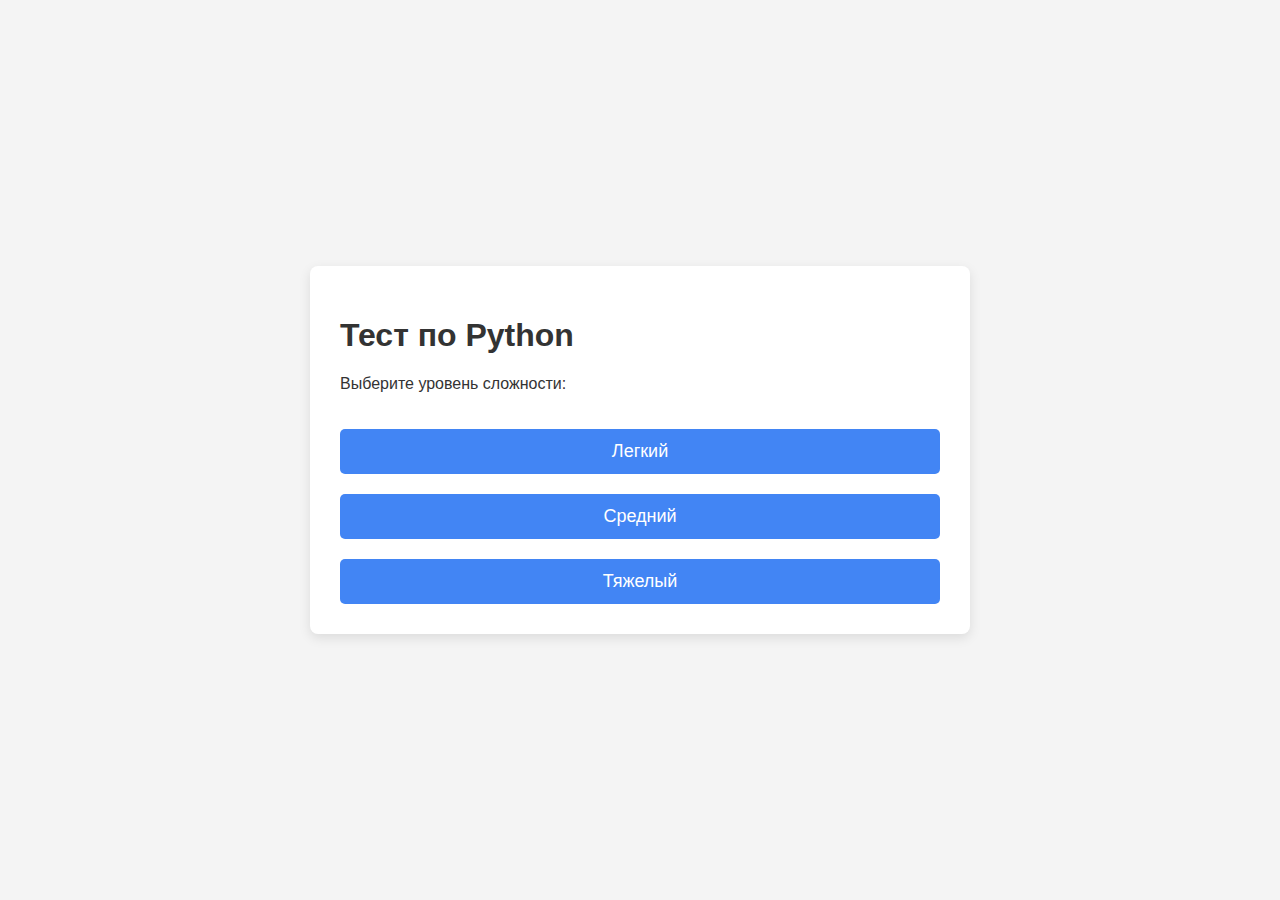
<file: index.html>
<!DOCTYPE html>
<html lang="ru">
<head>
<meta charset="UTF-8">
<meta name="viewport" content="width=device-width, initial-scale=1.0">
<title>Тест по Python</title>
<link rel="stylesheet" href="styles.css">
</head>
<body>
<div class="container">
    <h1>Тест по Python</h1>
    <p>Выберите уровень сложности:</p>
    <button onclick="window.location.href='1level.html'">Легкий</button>
    <button onclick="window.location.href='2level.html'">Средний</button>
    <button onclick="window.location.href='3level.html'">Тяжелый</button>
</div>
</body>
</html>
</file>
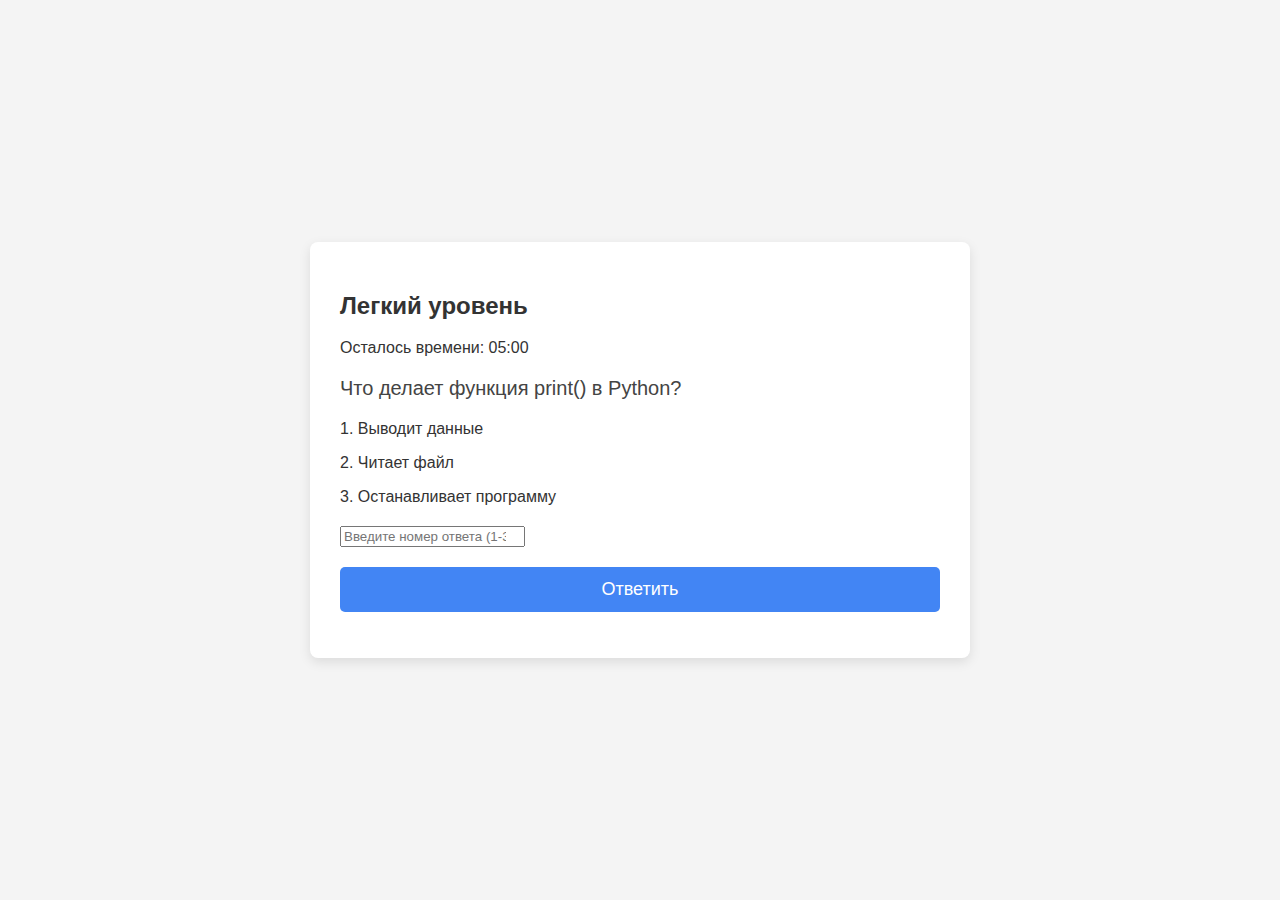
<file: 1level.html>
<!DOCTYPE html>
<html lang="ru">
<head>
<meta charset="UTF-8">
<meta name="viewport" content="width=device-width, initial-scale=1.0">
<title>Легкий уровень</title>
<link rel="stylesheet" href="styles.css">
</head>
<body>
<div class="container">
    <div id="terminal">
        <h2>Легкий уровень</h2>
        <p id="timer">Осталось времени: 05:00</p>
        <p id="question">Загрузка вопроса...</p>
        <div id="options"></div>
        <input type="number" id="answerInput" placeholder="Введите номер ответа (1-3)">
        <button onclick="checkAnswer()">Ответить</button>
        <p id="result"></p>
    </div>
</div>
<script src="scripts.js"></script>
<script>
    const level = "easy";
    startQuiz(level);
</script>
</body>
</html>
</file>
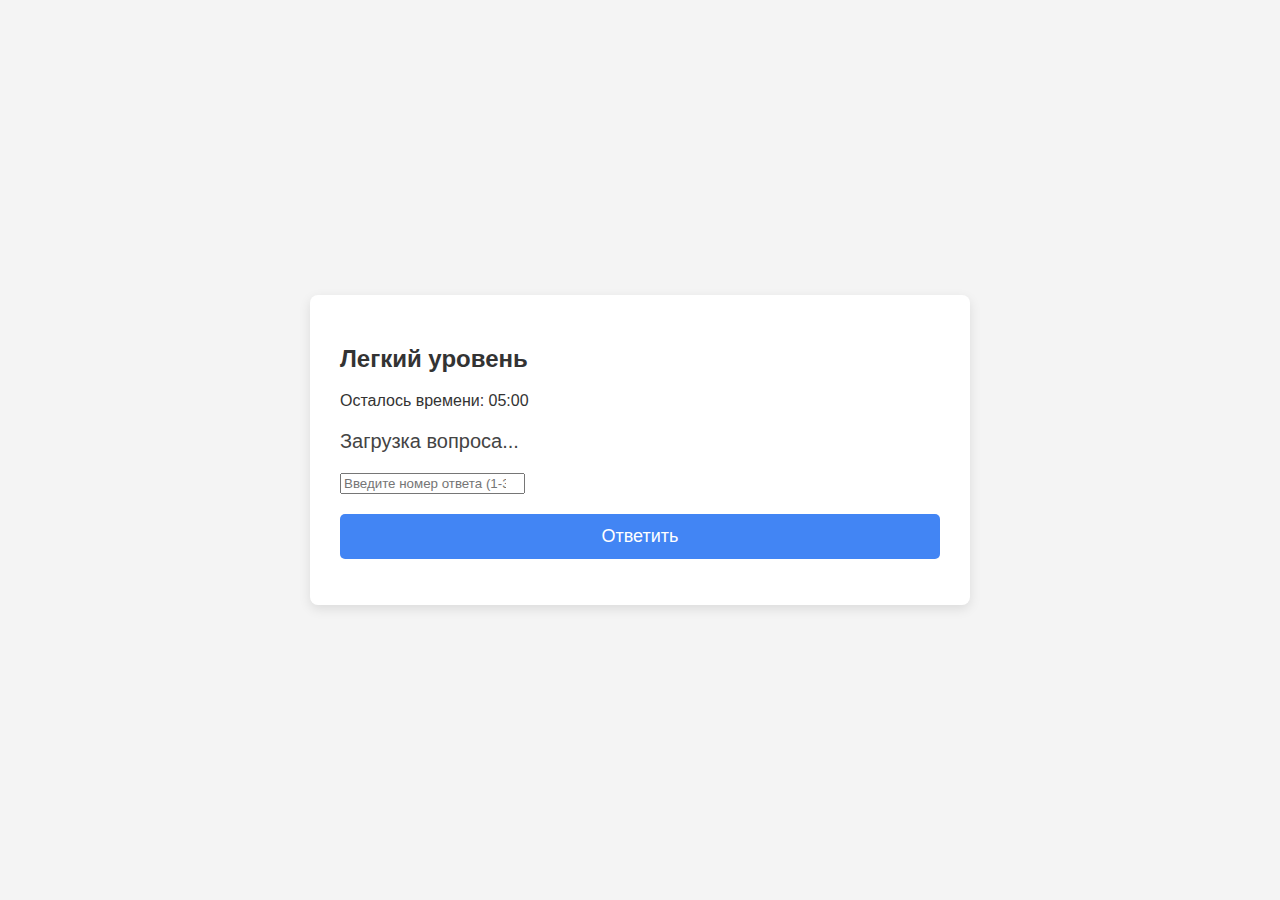
<file: 2level.html>
<!DOCTYPE html>
<html lang="ru">
<head>
<meta charset="UTF-8">
<meta name="viewport" content="width=device-width, initial-scale=1.0">
<title>Легкий уровень</title>
<link rel="stylesheet" href="styles.css">
</head>
<body>
<div class="container">
    <div id="terminal">
        <h2>Легкий уровень</h2>
        <p id="timer">Осталось времени: 05:00</p>
        <p id="question">Загрузка вопроса...</p>
        <div id="options"></div>
        <input type="number" id="answerInput" placeholder="Введите номер ответа (1-3)">
        <button onclick="checkAnswer()">Ответить</button>
        <p id="result"></p>
    </div>
</div>
<script src="scripts.js"></script>
<script>
    const level = " medium";
    startQuiz(level);
</script>
</body>
</html>
</file>
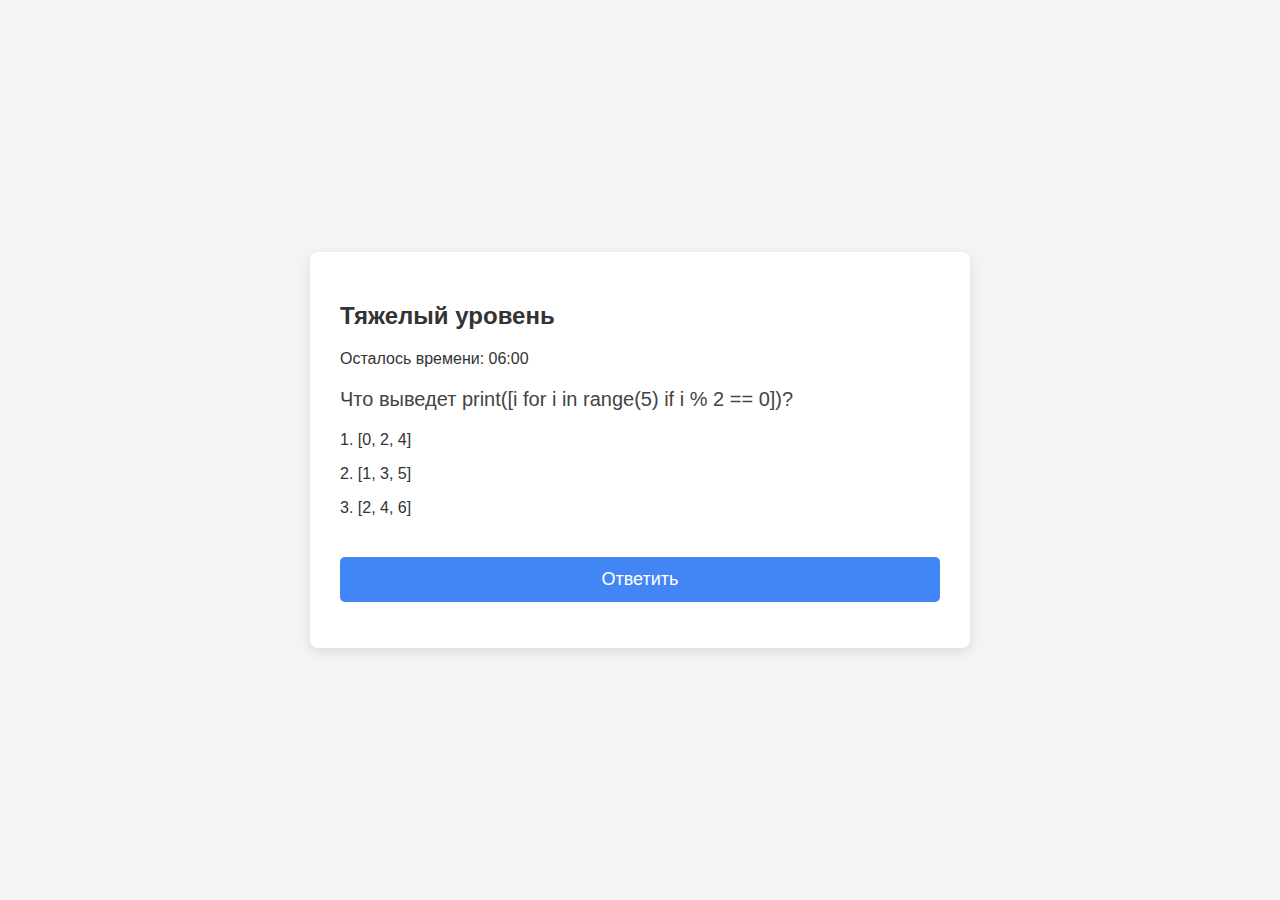
<file: 3level.html>
<!DOCTYPE html>
<html lang="ru">
<head>
    <meta charset="UTF-8">
    <meta name="viewport" content="width=device-width, initial-scale=1.0">
    <title>Тяжелый уровень</title>
    <link rel="stylesheet" href="styles.css">
</head>
<body>
<div class="container">
    <div id="terminal">
        <h2>Тяжелый уровень</h2>
        <p id="timer">Осталось времени: 06:00</p>
        <p id="question">Загрузка вопроса...</p>
        <div id="options">
            <label class="custom-radio">
                <input type="radio" name="answer" value="1">
                <span class="radio-btn"></span>
                <span class="option-text">Ответ 1</span>
            </label>
            <label class="custom-radio">
                <input type="radio" name="answer" value="2">
                <span class="radio-btn"></span>
                <span class="option-text">Ответ 2</span>
            </label>
            <label class="custom-radio">
                <input type="radio" name="answer" value="3">
                <span class="radio-btn"></span>
                <span class="option-text">Ответ 3</span>
            </label>
        </div>
        <button onclick="checkAnswer()">Ответить</button>
        <p id="result"></p>
    </div>
</div>
<script src="scripts.js"></script>
<script>
    const level = "hard";
    startQuiz(level);
</script>
</body>
</html>
</file>
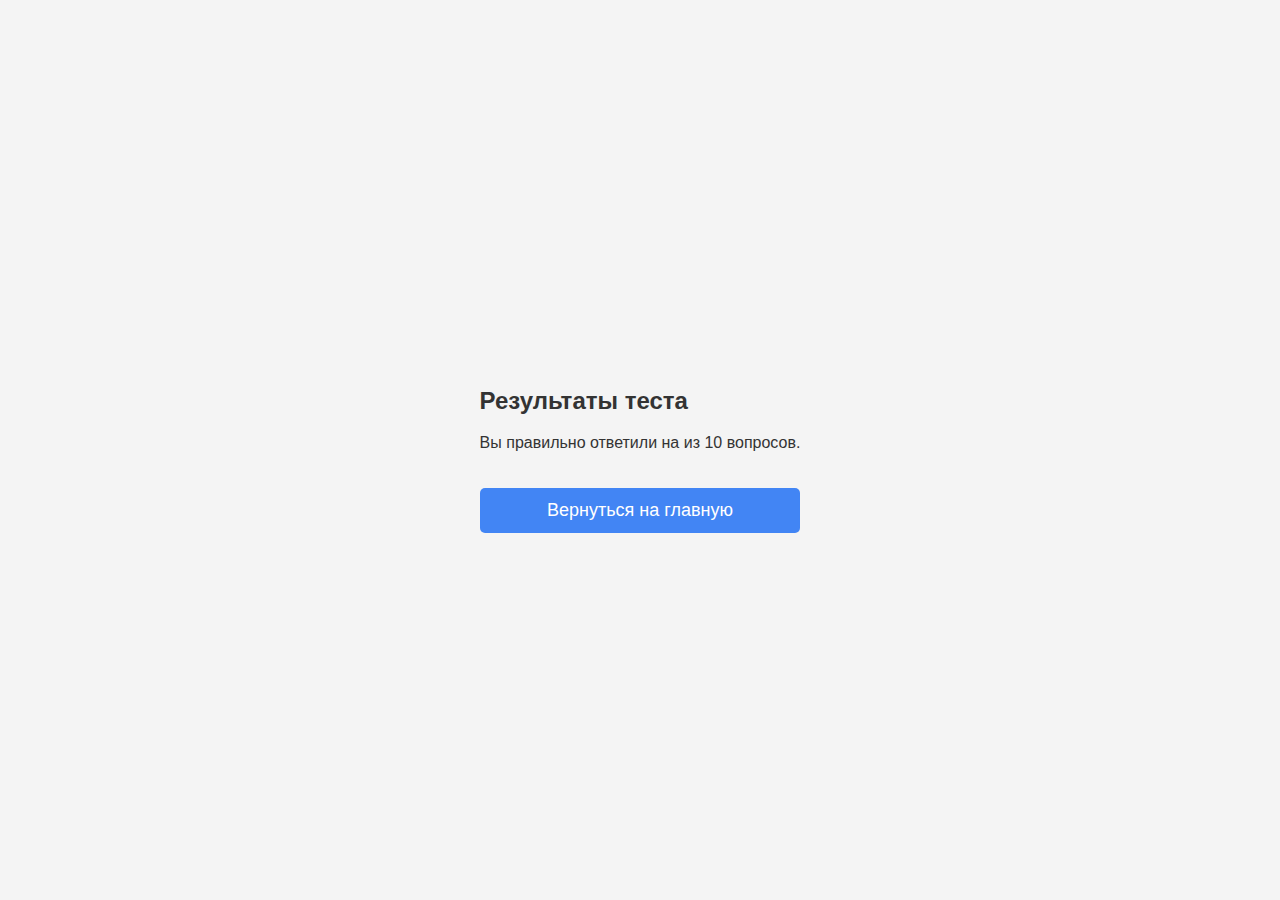
<file: results.html>
<!DOCTYPE html>
<html lang="ru">
<head>
<meta charset="UTF-8">
<meta name="viewport" content="width=device-width, initial-scale=1.0">
<title>Результаты</title>
<link rel="stylesheet" href="styles.css">
</head>
<body>
<div id="terminal">
    <h2>Результаты теста</h2>
    <p>Вы правильно ответили на <span id="score"></span> из 10 вопросов.</p>
    <button onclick="window.location.href='index.html'">Вернуться на главную</button>
</div>
<script>
    document.getElementById('score').textContent = localStorage.getItem('userScore');
</script>
</body>
</html>
</file>
<file: styles.css>
/* Основной стиль страницы */
body {
    font-family: 'Arial', sans-serif;
    background-color: #f4f4f4;
    color: #333;
    display: flex;
    justify-content: center;
    align-items: center;
    height: 100vh;
    margin: 0;
}

/* Контейнер для центрации содержимого */
.container {
    width: 100%;
    max-width: 600px;
    padding: 30px;
    background-color: #fff;
    border-radius: 8px;
    box-shadow: 0 4px 12px rgba(0, 0, 0, 0.1);
}

/* Заголовок вопроса */
#question {
    font-size: 20px;
    margin-bottom: 20px;
    color: #444;
}

/* Стили для блока выбора ответа */
#options {
    margin-bottom: 20px;
}

/* Стили для метки радио кнопок */
.custom-radio {
    display: flex;
    align-items: center;
    cursor: pointer;
    margin-bottom: 10px;
}

/* Стили для радио кнопок */
.custom-radio input[type="radio"] {
    display: none;
}

.radio-btn {
    width: 20px;
    height: 20px;
    border-radius: 50%;
    border: 2px solid #4285f4;
    margin-right: 15px;
    position: relative;
    transition: background-color 0.3s ease;
}

.radio-btn:after {
    content: '';
    width: 12px;
    height: 12px;
    border-radius: 50%;
    background-color: #fff;
    position: absolute;
    top: 50%;
    left: 50%;
    transform: translate(-50%, -50%);
    transition: background-color 0.3s ease;
}

.custom-radio input[type="radio"]:checked + .radio-btn {
    background-color: #4285f4;
}

.custom-radio input[type="radio"]:checked + .radio-btn:after {
    background-color: #fff;
}

/* Стили для текста рядом с радиокнопкой */
.option-text {
    font-size: 18px;
    color: #333;
    transition: color 0.3s ease;
}

.custom-radio:hover .option-text {
    color: #4285f4;
}

/* Кнопка */
button {
    padding: 12px;
    margin-top: 20px;
    width: 100%;
    cursor: pointer;
    background-color: #4285f4;
    color: #fff;
    border: none;
    border-radius: 5px;
    font-size: 18px;
    transition: all 0.3s ease;
}

/* Эффект при наведении на кнопку */
button:hover {
    background-color: #357ae8;
}
</file>
